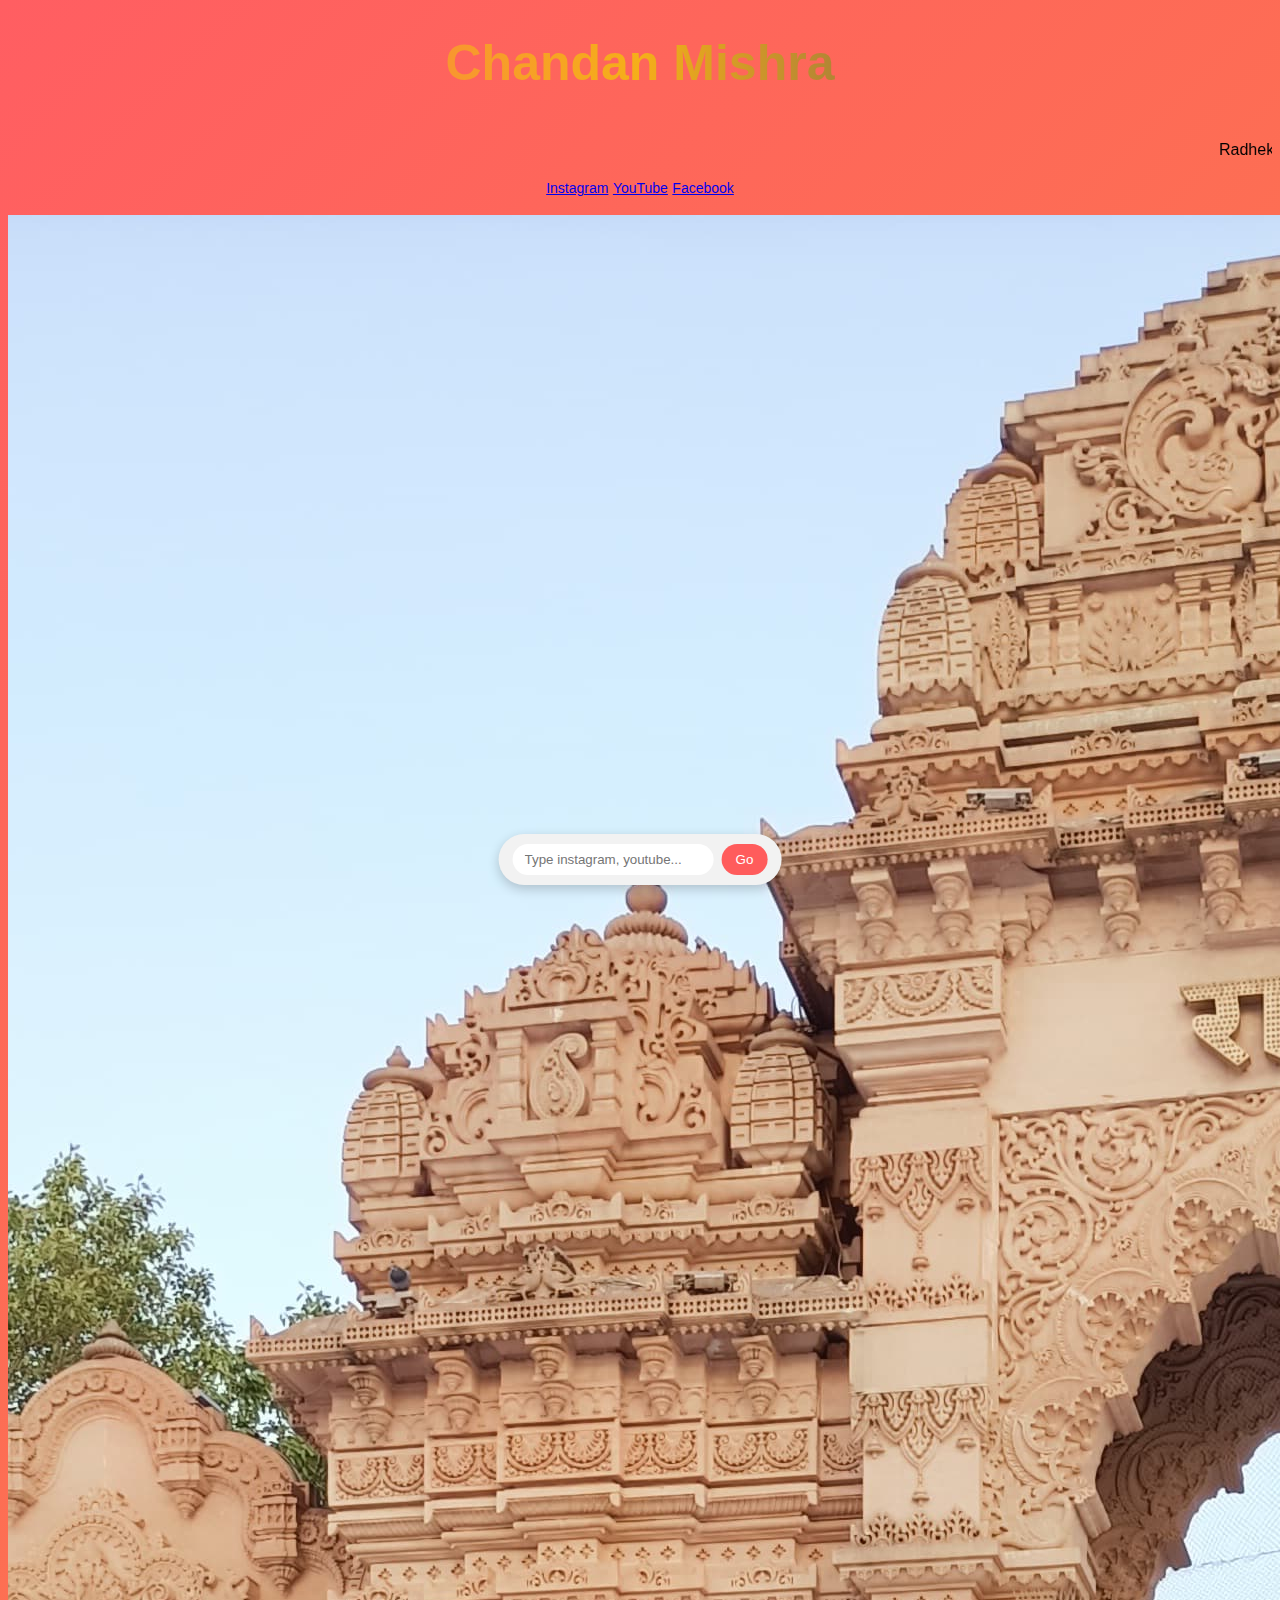
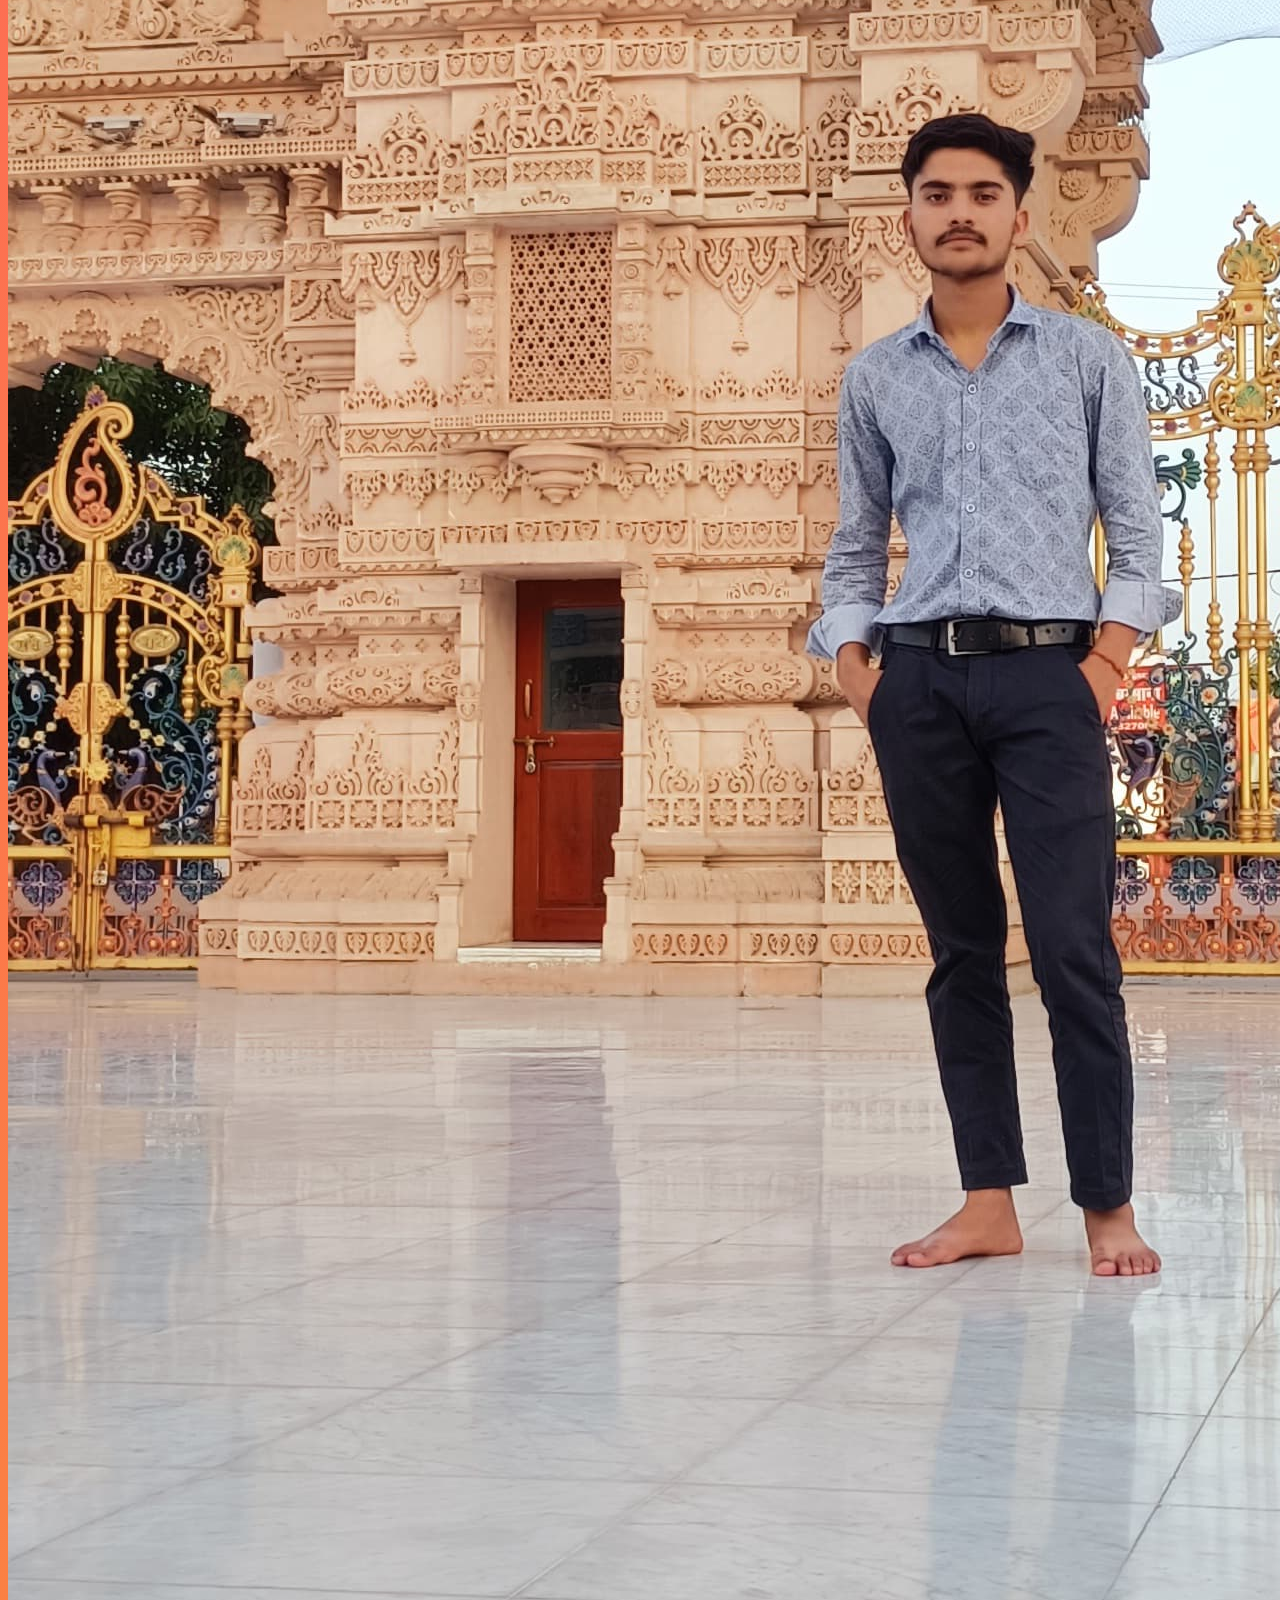
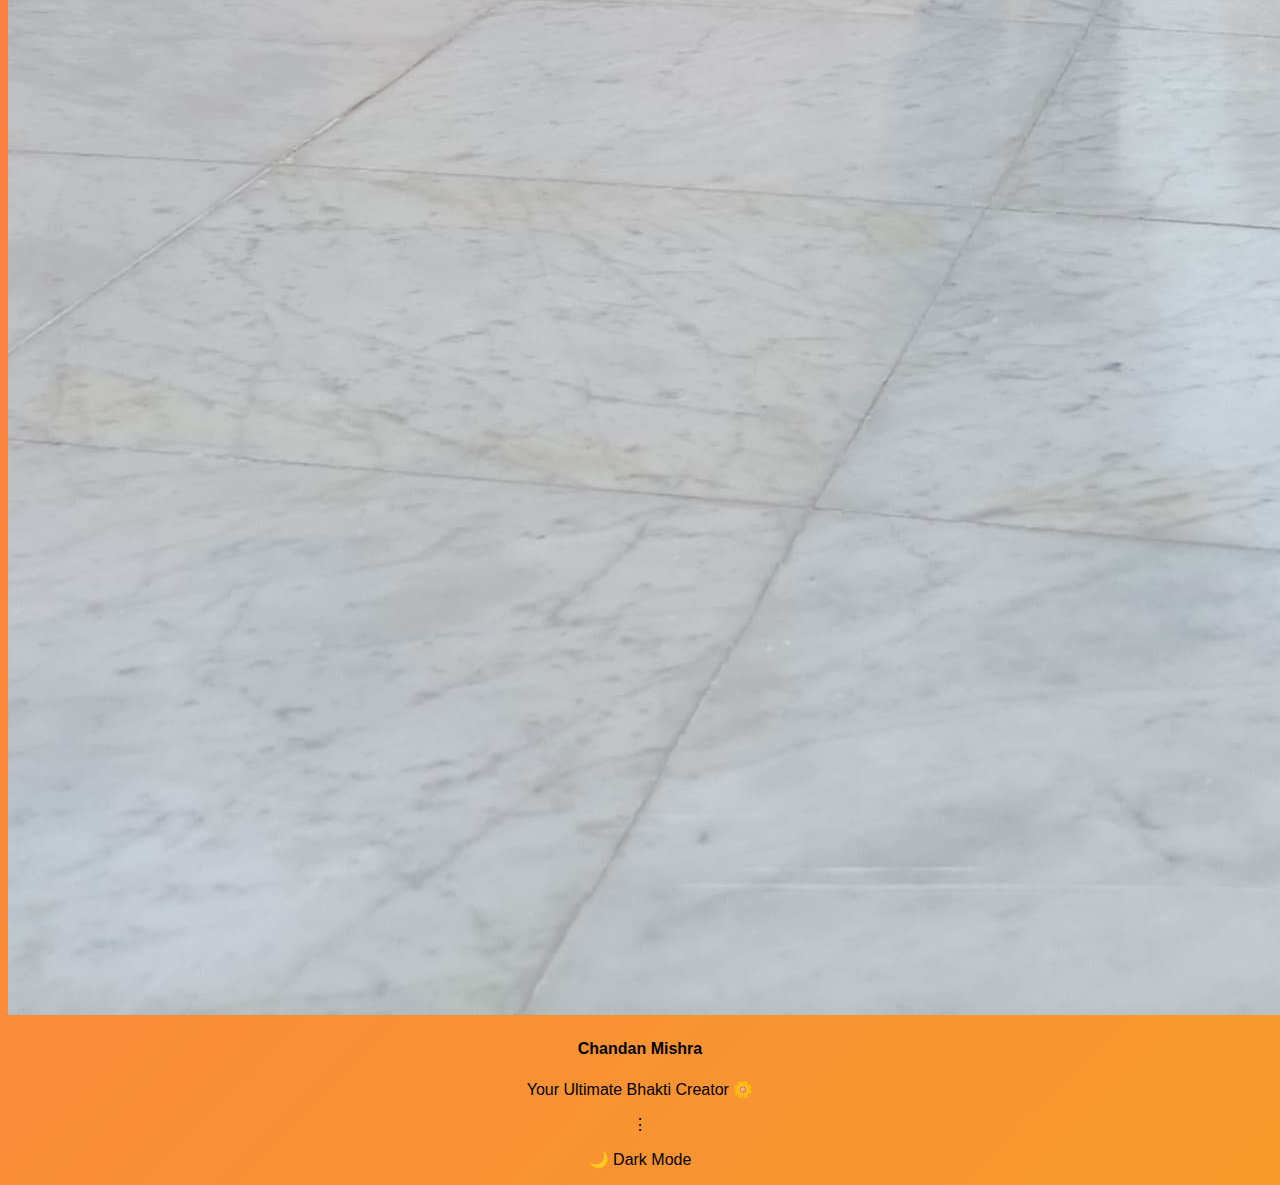
<file: index.html>
<!DOCTYPE html>
<html>
<head>
    <meta name="viewport" content="width=device-width, initial-scale=1.0">
  <meta name="description" content="RadheKrishna Bhakti Reels creator | Follow Chandan Mishra on Instagram">
<meta name="keywords" content="Chandan Mishra">
<meta name="author" content="Chandan Mishra">
  
  <title>Insta Bio – Chandan</title>
  <link rel="stylesheet" href="style.css">
</head>
<body style="text-align:center; font-family:Arial;">
  <div class="container">
  <h1 class="animated-text">Chandan Mishra</h1>
 <marquee> <p>Radhekrishna Bhakti Page </p></marquee></div>
  <div class="links">
  <a href="https://www.instagram.com/officialchandanmishra21?igsh=M3E4OTU4MDI4am52" class="btn">Instagram</a>
  <a href="https://youtube.com/@chandan_bhaktivibes?si=_jPGW_xsWIVqybDO" class="btn">YouTube</a>
  <a href="https://www.facebook.com/share/1BapzyHKNr/" class="btn">Facebook</a></br>
  </br>
    <div class="search">
  <input id="siteInput" type="text" placeholder="Type instagram, youtube...">
  <button onclick="openSite()">Go</button>
    </div>
  </div>
    <div class="top-bar">
  <!-- Profile Section -->
  <div class="profile" onclick="toggleBio()">
    <img src="mishra.jpg" alt="Profile">
  </div>
  <!-- Bio box -->
  <div class="bio-box" id="bioBox">
    <h4>Chandan Mishra</h4>
    <p>Your Ultimate Bhakti Creator 🌼</p>
  </div>
  <!-- 3 Dot Menu -->
  <div class="menu">
    <span onclick="toggleMenu()">⋮</span>
    <div class="menu-box" id="menuBox">
      <p onclick="toggleDark()">🌙 Dark Mode</p>
    </div>
  </div>
    </div>    
  <script src="script.js"></script>
</body>
</html>
</file>
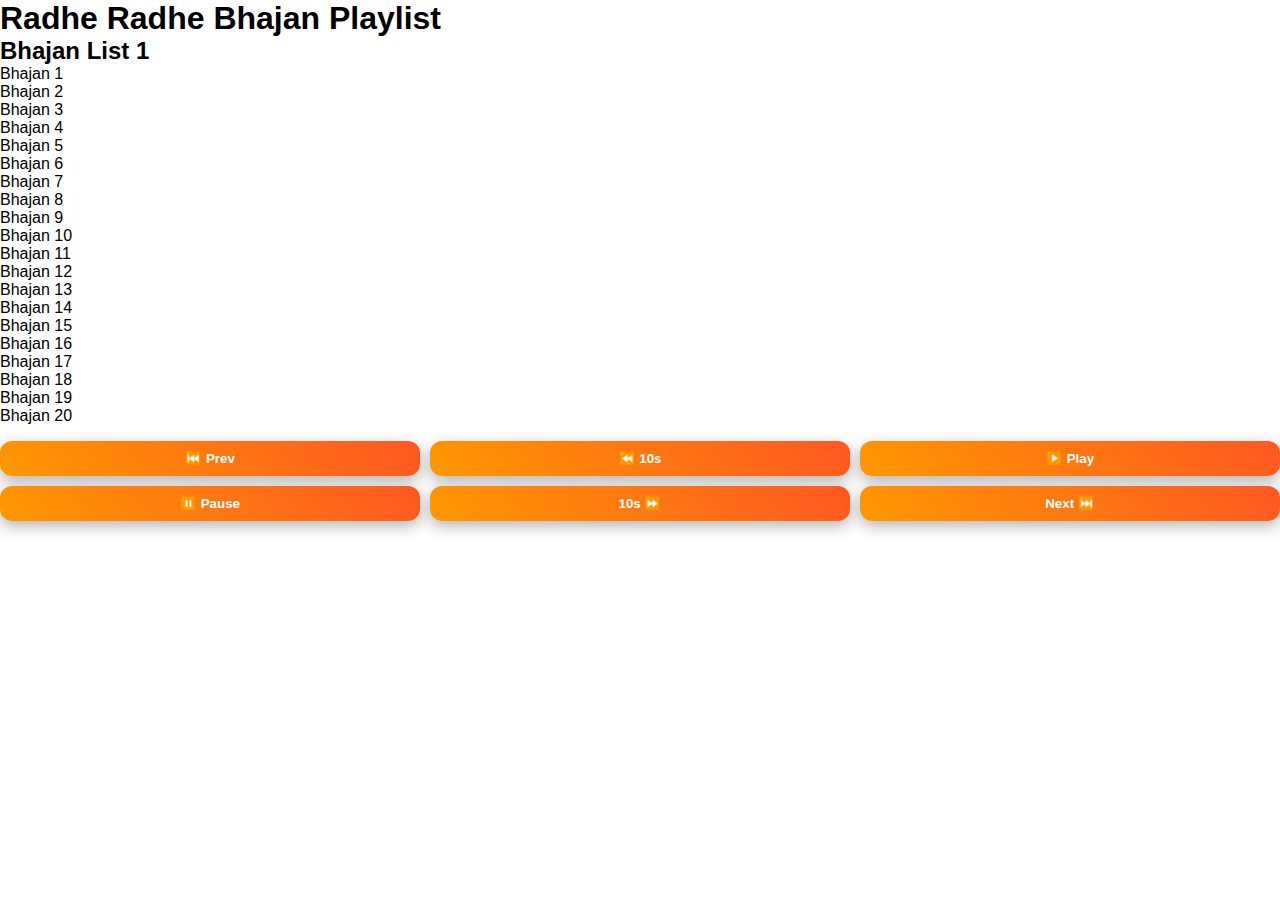
<file: bhajan.html>
<!DOCTYPE html>
<html lang="en">
<head>
  <meta charset="UTF-8">
  <meta name="viewport" content="width=device-width, initial-scale=1.0">
  <title>Multiple Bhajan Playlist</title>
  <link rel="stylesheet" href="bhajan.css">
</head>
<body>
  <div class="playlist-container">
    <h1>Radhe Radhe Bhajan Playlist</h1>

    <!-- Playlist 1 -->
    <div class="playlist" id="playlist1">
      <h2>Bhajan List 1</h2>
      <ul>
        <!-- 20 songs -->
        <li data-src="songs/song1.mp3">Bhajan 1</li>
        <li data-src="songs/song2.mp3">Bhajan 2</li>
        <li data-src="songs/song3.mp3">Bhajan 3</li>
        <li data-src="songs/song4.mp3">Bhajan 4</li>
        <li data-src="songs/song5.mp3">Bhajan 5</li>
        <li data-src="songs/song6.mp3">Bhajan 6</li>
        <li data-src="songs/song7.mp3">Bhajan 7</li>
        <li data-src="songs/song8.mp3">Bhajan 8</li>
        <li data-src="songs/song9.mp3">Bhajan 9</li>
        <li data-src="songs/song10.mp3">Bhajan 10</li>
        <li data-src="songs/song11.mp3">Bhajan 11</li>
        <li data-src="songs/song12.mp3">Bhajan 12</li>
        <li data-src="songs/song13.mp3">Bhajan 13</li>
        <li data-src="songs/song14.mp3">Bhajan 14</li>
        <li data-src="songs/song15.mp3">Bhajan 15</li>
        <li data-src="songs/song16.mp3">Bhajan 16</li>
        <li data-src="songs/song17.mp3">Bhajan 17</li>
        <li data-src="songs/song18.mp3">Bhajan 18</li>
        <li data-src="songs/song19.mp3">Bhajan 19</li>
        <li data-src="songs/song20.mp3">Bhajan 20</li>
      </ul>

      <div class="controls">
        <button id="prev">⏮️ Prev</button>
        <button id="rewind">⏪ 10s</button>
        <button id="play">▶️ Play</button>
        <button id="pause">⏸️ Pause</button>
        <button id="forward">10s ⏩</button>
        <button id="next">Next ⏭️</button>
      </div>

      <audio id="audioPlayer" src=""></audio>
    </div>
  </div>

  <script src="bhajan.js"></script>
</body>
</html>
</file>
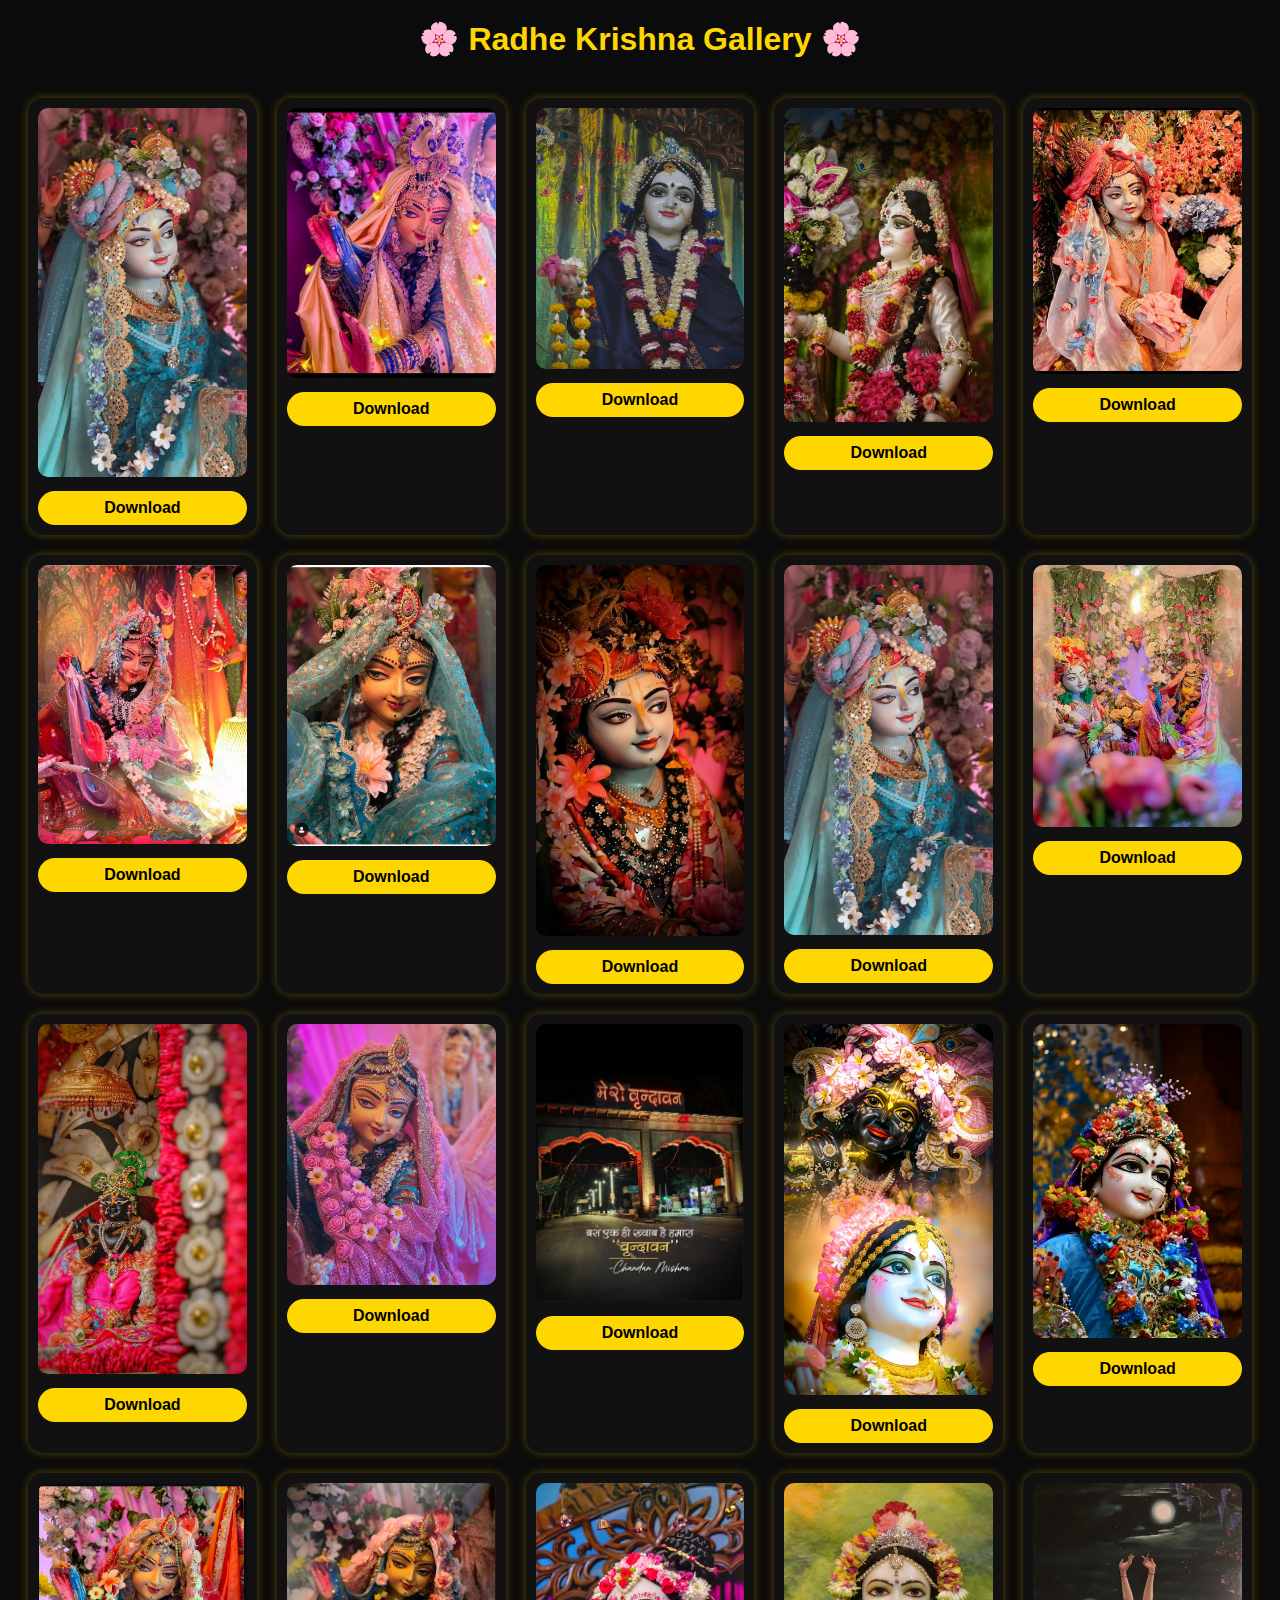
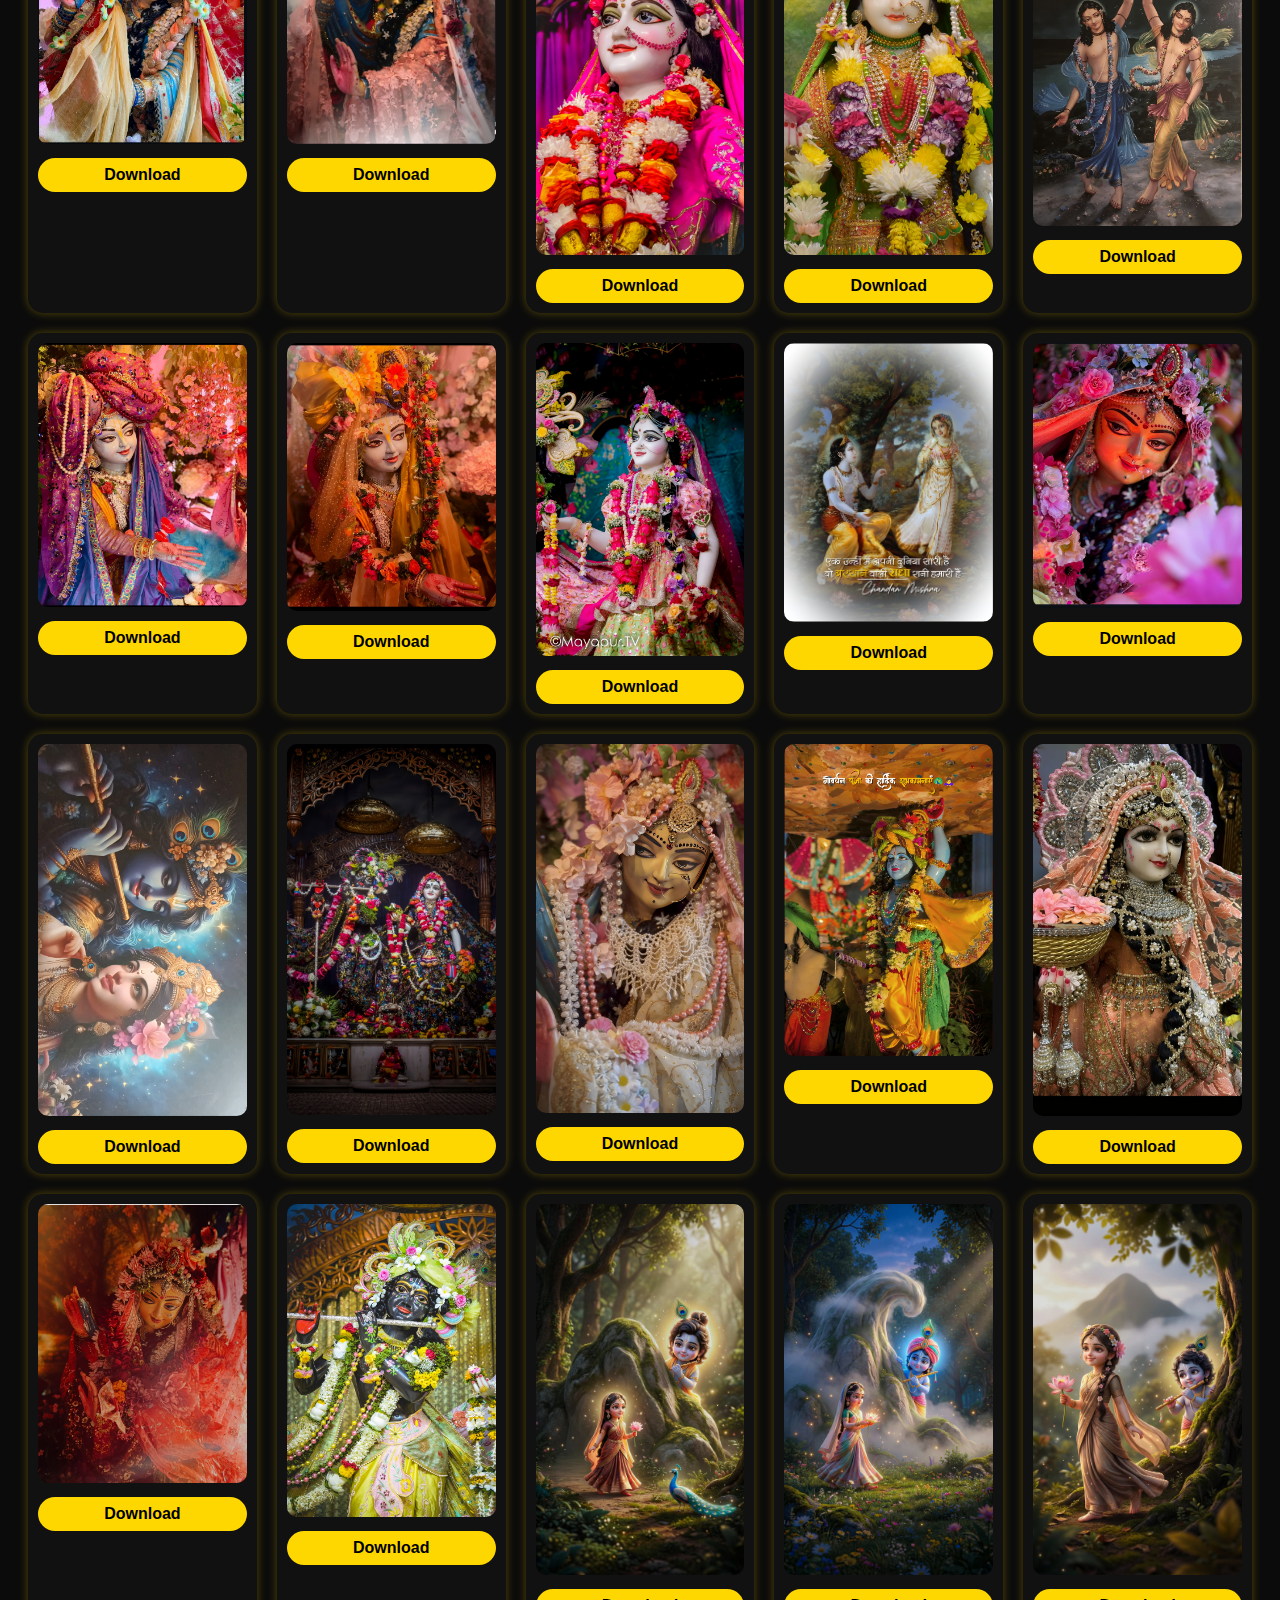
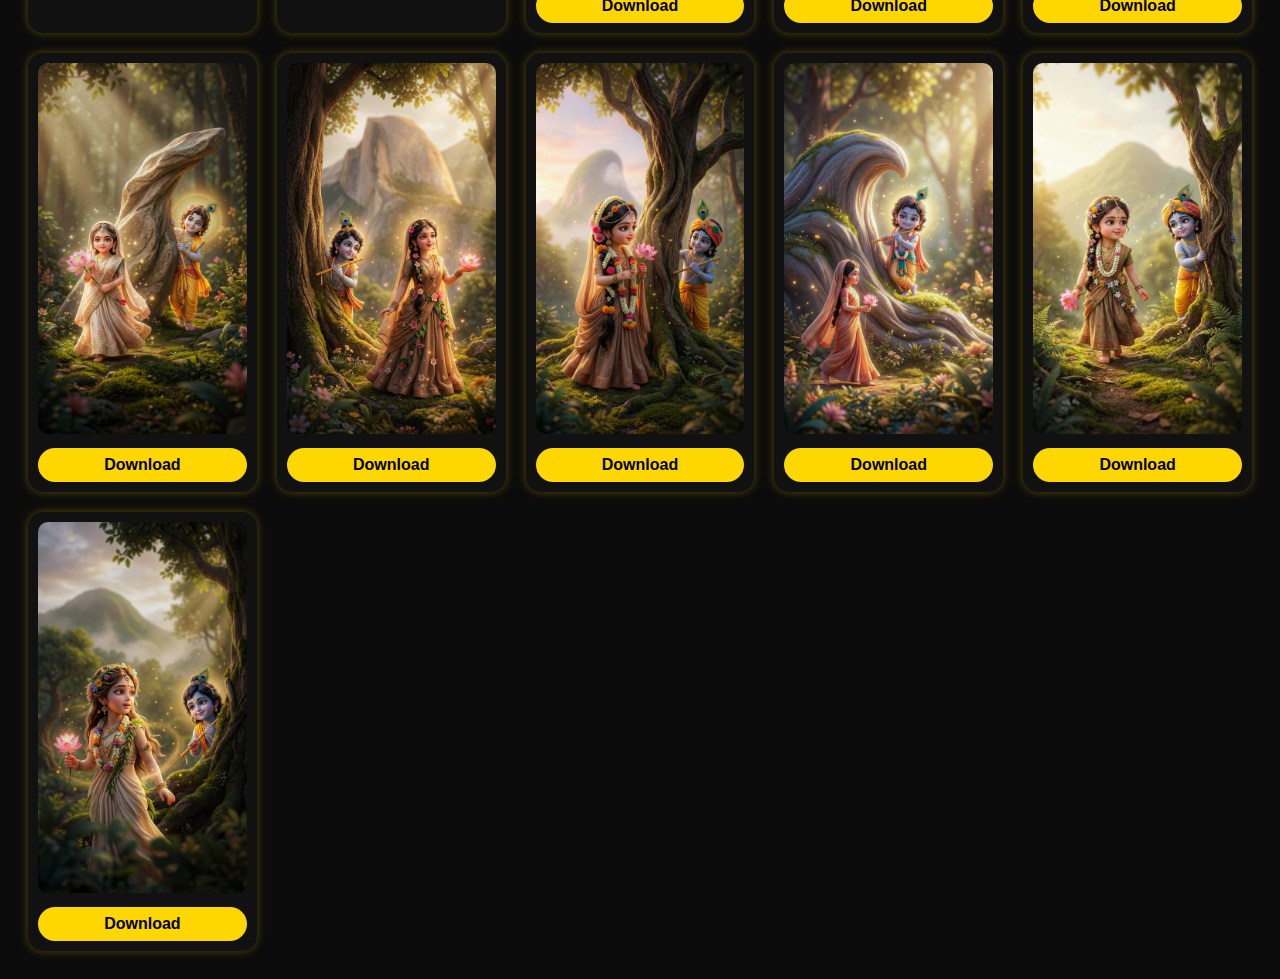
<file: radhekrishna.html>
<!DOCTYPE html>
<html lang="en">
<head>
  <meta charset="UTF-8">
  <title>Radhe Krishna Gallery</title>
  <link rel="stylesheet" href="gallery.css">
</head>
<body>
<h1>🌸 Radhe Krishna Gallery 🌸</h1>

<div class="gallery">
  <div class="card">
    <img src="krishna1.jpg" alt="Krishna">
    <a href="krishna1.jpg" download class="download-btn">Download</a>
  </div>

  <div class="card">
    <img src="radhe1.jpg" alt="Radha">
    <a href="radhe1.jpg" download class="download-btn">Download</a>
  </div>
  <div class="card">
    <img src="radhe2.jpg" alt="Radha">
    <a href="radhe2.jpg" download class="download-btn">Download</a>
  </div>
  <div class="card">
    <img src="radhe3.jpg" alt="Radha">
    <a href="radhe3.jpg" download class="download-btn">Download</a>
  </div>
  <div class="card">
    <img src="kanha2.jpg" alt="Radha">
    <a href="kanha2.jpg" download class="download-btn">Download</a>
  </div>
  <div class="card">
    <img src="radhe5.jpg" alt="Radha">
    <a href="radhe5.jpg" download class="download-btn">Download</a>
  </div>
  <div class="card">
    <img src="shyamaju.jpg" alt="Radha">
    <a href="shyamaju.jpg" download class="download-btn">Download</a>
  </div>
  <div class="card">
    <img src="krishna2.jpg" alt="Radha">
    <a href="krishna2.jpg" download class="download-btn">Download</a>
  </div>
  <div class="card">
    <img src="krishna1.jpg" alt="Radha">
    <a href="krishna1.jpg" download class="download-btn">Download</a>
  </div>
  <div class="card">
    <img src="radhekrishna1.jpg" alt="Radha">
    <a href="radhekrishna1.jpg" download class="download-btn">Download</a>
  </div>
  <div class="card">
    <img src="radharaman.jpg" alt="Radha">
    <a href="radharaman.jpg" download class="download-btn">Download</a>
  </div>
  <div class="card">
    <img src="radhe9.jpg" alt="Radha">
    <a href="radhe9.jpg" download class="download-btn">Download</a>
  </div>
  <div class="card">
    <img src="pics12.jpg" alt="Radha">
    <a href="pics12.jpg" download class="download-btn">Download</a>
  </div>
  <div class="card">
    <img src="pics13.jpg" alt="Radha">
    <a href="pics13.jpg" download class="download-btn">Download</a>
  </div>
  <div class="card">
    <img src="pics14.jpg" alt="Radha">
    <a href="pics14.jpg" download class="download-btn">Download</a>
  </div>
  <div class="card">
    <img src="pic2.jpg" alt="Radha">
    <a href="pic2.jpg" download class="download-btn">Download</a>
  </div>
  <div class="card">
    <img src="pics2.jpg" alt="Radha">
    <a href="pics2.jpg" download class="download-btn">Download</a>
  </div>
  <div class="card">
    <img src="pics3.jpg" alt="Radha">
    <a href="pics3.jpg" download class="download-btn">Download</a>
  </div>
  <div class="card">
    <img src="pics4.jpg" alt="Radha">
    <a href="pics4.jpg" download class="download-btn">Download</a>
  </div>
  <div class="card">
    <img src="pics5.jpg" alt="Radha">
    <a href="pics5.jpg" download class="download-btn">Download</a>
  </div>
  <div class="card">
    <img src="pics6.jpg" alt="Radha">
    <a href="pics6.jpg" download class="download-btn">Download</a>
  </div>
  <div class="card">
    <img src="pics7.jpg" alt="Radha">
    <a href="pics7.jpg" download class="download-btn">Download</a>
  </div>
  <div class="card">
    <img src="pics8.jpg" alt="Radha">
    <a href="pics8.jpg" download class="download-btn">Download</a>
  </div>
  <div class="card">
    <img src="pics9.jpg" alt="Radha">
    <a href="pics9.jpg" download class="download-btn">Download</a>
  </div>
  <div class="card">
    <img src="pics10.jpg" alt="Radha">
    <a href="pics10.jpg" download class="download-btn">Download</a>
  </div>
  <div class="card">
    <img src="pics11.jpg" alt="Radha">
    <a href="pics11.jpg" download class="download-btn">Download</a>
  </div>
  <div class="card">
    <img src="pics15.jpg" alt="Radha">
    <a href="pics15.jpg" download class="download-btn">Download</a>
  </div>
  <div class="card">
    <img src="pics16.jpg" alt="Radha">
    <a href="pics16.jpg" download class="download-btn">Download</a>
  </div>
  <div class="card">
    <img src="pics17.jpg" alt="Radha">
    <a href="pics17.jpg" download class="download-btn">Download</a>
  </div>
  <div class="card">
    <img src="pics28.jpg" alt="Radha">
    <a href="pics28.jpg" download class="download-btn">Download</a>
  </div>
  <div class="card">
    <img src="pics19.jpg" alt="Radha">
    <a href="pics19.jpg" download class="download-btn">Download</a>
  </div>
  <div class="card">
    <img src="pics21.jpg" alt="Radha">
    <a href="pics21.jpg" download class="download-btn">Download</a>
  </div>
  <div class="card">
    <img src="download1.jpg " alt="Radha">
    <a href="download1.jpg" download class="download-btn">Download</a>
  </div>
  <div class="card">
    <img src="download2.jpg " alt="Radha">
    <a href="download2.jpg" download class="download-btn">Download</a>
  </div>
  <div class="card">
    <img src="download3.jpg " alt="Radha">
    <a href="download3.jpg" download class="download-btn">Download</a>
  </div>
  <div class="card">
    <img src="download4.jpg " alt="Radha">
    <a href="download4.jpg" download class="download-btn">Download</a>
  </div>
  <div class="card">
    <img src="download5.jpg " alt="Radha">
    <a href="download5.jpg" download class="download-btn">Download</a>
  </div>
  <div class="card">
    <img src="download6.jpg " alt="Radha">
    <a href="download6.jpg" download class="download-btn">Download</a>
  </div>
  <div class="card">
    <img src="download7.jpg " alt="Radha">
    <a href="download7.jpg" download class="download-btn">Download</a>
  </div>
  <div class="card">
    <img src="download8.jpg " alt="Radha">
    <a href="download8.jpg" download class="download-btn">Download</a>
  </div>
  <div class="card">
    <img src="download9.jpg " alt="Radha">
    <a href="download9.jpg" download class="download-btn">Download</a>
  </div>
</div>

<script src="gallery.js"></script>
</body>
</html>
</file>
<file: style.css>
body {
  background: linear-gradient(-45deg, #1d2671, #c33764, #f5af19, #ff5e62);
  background-size: 400% 400%;
  animation: gradientBG 15s ease infinite;
}

@keyframes gradientBG {
  0% {background-position: 0% 50%;}
  50% {background-position: 100% 50%;}
  100% {background-position: 0% 50%;}
}
.profile-pic {.profile-pic {
  box-shadow: 0 0 20px #c33764;
}
              
  transition: transform 0.3s ease;
}
.profile-pic:hover {
  transform: scale(1.1);
}
.btn {
  position: relative;
  overflow: hidden;
}
.btn::after {
  content: "";
  position: absolute;
  width: 100%;
  height: 0;
  top: 0;
  left: 0;
  background: rgba(255,255,255,0.2);
  transition: 0.5s;
}
.btn:hover::after {
  height: 100%;
}
h1 {
  font-size: 50px; /* bada */
}

p.bio {
  font-size: 16px; /* normal */
}

.btn {
  font-size: 14px; /* button text chhota */
}

.animated-text {
  background: linear-gradient(90deg, #ff5e62, #f5af19, #1d2671);
  -webkit-background-clip: text;
  -webkit-text-fill-color: transparent;
  animation: textMove 3s linear infinite;
}

@keyframes textMove {
  0% {background-position: 0%;}
  100% {background-position: 200%;}
}
  .box {
    display: flex;
    gap: 10px;
    background: rgba(0,0,0,0.25);
    padding: 12px;
    border-radius: 30px;
    max-width: 450px;
    margin: auto;
  }

  .box input {
    flex: 1;
    border: none;
    outline: none;
    padding: 12px 15px;
    border-radius: 25px;
    font-size: 14px;
  }
  .box a {
    text-decoration: none;
    background: linear-gradient(45deg, #ff4081, #ff9100);
    padding: 12px 18px;
    border-radius: 25px;
    color: white;
    font-weight: bold;
    white-space: nowrap;
  }
.search{
  position: fixed;
  bottom: 15px;
  left: 50%;
  transform: translateX(-50%);
  
  display: flex;
  gap: 8px;

  background: #f2f2f2;
  padding: 10px 14px;
  border-radius: 30px;

  box-shadow: 0 4px 12px rgba(0,0,0,0.2);
  z-index: 999;
  outline:none;
  animation: borderGlow 2s infinite linear;
}
@keyframes borderGlow {
  0%   { border-color: red; }
  25%  { border-color: orange; }
  50%  { border-color: yellow; }
  75%  { border-color: lime; }
  100% { border-color: red; }
}
.search input{
  border: none;
  outline: none;
  padding: 8px 12px;
  border-radius: 20px;
}

.search button{
  border: none;
  background: #ff5c5c;
  color: white;
  padding: 8px 14px;
  border-radius: 20px;
  cursor: pointer;
    }
</file>
<file: bhajan.css>
* {
  margin: 0;
  padding: 0;
  box-sizing: border-box;
  font-family: "Poppins", sans-serif;
}

/* ===== Galaxy Background Video ===== */
.bg-video {
  position: fixed;
  top: 0;
  left: 0;
  width: 100%;
  height: 100%;
  object-fit: cover;
  z-index: -1;
}

/* ===== Main Card ===== */
.main-card {
  width: 92%;
  max-width: 420px;
  margin: 40px auto;
  padding: 18px;
  background: rgba(255, 255, 255, 0.92);
  border-radius: 25px;
  border: 4px solid red;
  animation: rgbBorder 6s linear infinite;
  box-shadow: 0 20px 40px rgba(0, 0, 0, 0.4);
}

/* RGB border animation */
@keyframes rgbBorder {
  0%   { border-color: red; }
  33%  { border-color: lime; }
  66%  { border-color: dodgerblue; }
  100% { border-color: red; }
}

/* ===== Title ===== */
.title {
  text-align: center;
  margin-bottom: 14px;
  font-size: 22px;
  color: #ff3366;
  text-shadow: 0 0 10px rgba(255, 51, 102, 0.6);
}

/* ===== Playlist Box ===== */
.playlist-box {
  border-radius: 18px;
  overflow: hidden;
  border: 2px solid #ffd6a5;
}

/* Playlist list */
#playlist {
  list-style: none;
  max-height: 280px;
  overflow-y: auto;
  background: #ffffff;
}

/* Scrollbar (mobile friendly) */
#playlist::-webkit-scrollbar {
  width: 6px;
}
#playlist::-webkit-scrollbar-thumb {
  background: linear-gradient(red, blue);
  border-radius: 10px;
}

/* ===== Playlist Item (STABLE) ===== */
#playlist li {
  display: flex;
  align-items: center;
  justify-content: space-between;
  padding: 12px 14px;
  border-bottom: 1px solid #eee;
  cursor: pointer;
  overflow: hidden; /* VERY IMPORTANT */
}

/* Hover */
#playlist li:hover {
  background: #fff4ea;
}

/* ===== Song Name ===== */
.song-name {
  width: 70%;
  white-space: nowrap;
  overflow: hidden;
  font-size: 14px;
  color: #333;
}

/* Active song marquee */
#playlist li.active .song-name {
  animation: textScroll 8s linear infinite;
  color: #ff0066;
  font-weight: 600;
}

/* Scroll ONLY inside line */
@keyframes textScroll {
  0%   { transform: translateX(100%); }
  100% { transform: translateX(-100%); }
}

/* ===== Music Bars ===== */
.bars {
  display: flex;
  gap: 3px;
}

.bars i {
  width: 4px;
  height: 6px;
  background: #ff0066;
  border-radius: 2px;
  animation: beat 1s infinite;
}

.bars i:nth-child(2) { animation-delay: 0.2s; }
.bars i:nth-child(3) { animation-delay: 0.4s; }

@keyframes beat {
  0%, 100% { height: 6px; }
  50%      { height: 22px; }
}

/* Stop bars for non-active */
#playlist li:not(.active) .bars i {
  animation-play-state: paused;
}

/* ===== Controls ===== */
.controls {
  display: grid;
  grid-template-columns: repeat(3, 1fr);
  gap: 10px;
  margin-top: 16px;
}

.controls button {
  padding: 10px;
  border: none;
  border-radius: 12px;
  background: linear-gradient(45deg, #ff9800, #ff5722);
  color: white;
  font-weight: 600;
  cursor: pointer;
  box-shadow: 0 5px 15px rgba(0, 0, 0, 0.3);
  transition: transform 0.2s, box-shadow 0.2s;
}

.controls button:hover {
  transform: scale(1.05);
  box-shadow: 0 8px 20px rgba(0, 0, 0, 0.4);
}
/* ===============================
   PLAYLIST GLASS + GALAXY EFFECT
================================ */

.playlist-box {
  width: 100%;
  max-height: 340px;
  overflow-y: auto;

  background: rgba(255, 255, 255, 0.22);
  backdrop-filter: blur(10px);
  -webkit-backdrop-filter: blur(10px);

  border-radius: 18px;
  padding: 10px;
  border: 2px solid transparent;
  animation: rgbBorder 6s linear infinite;
}

/* RGB BORDER ANIMATION */
@keyframes rgbBorder {
  0%   { border-color: #ff0080; }
  33%  { border-color: #00f0ff; }
  66%  { border-color: #7CFF00; }
  100% { border-color: #ff0080; }
}

/* ===============================
   PLAYLIST LIST – STABLE
================================ */

#playlist {
  list-style: none;
  margin: 0;
  padding: 0;
}

#playlist li {
  display: flex;
  align-items: center;
  justify-content: space-between;

  height: 48px;                /* 🔒 FIX HEIGHT (NO SHAKE) */
  padding: 0 8px;
  margin-bottom: 6px;

  border-radius: 10px;
  background: rgba(255,255,255,0.35);
}

/* ===============================
   SONG NAME SCROLL (SAFE)
================================ */

.song-name {
  width: 70%;
  overflow: hidden;
  white-space: nowrap;
  position: relative;
}

.song-name span {
  display: inline-block;
  padding-left: 100%;
  animation: textScroll 10s linear infinite;
}

/* GPU SAFE – NO HILNA */
@keyframes textScroll {
  0%   { transform: translate3d(0,0,0); }
  100% { transform: translate3d(-100%,0,0); }
}

/* ===============================
   RIGHT SIDE MUSIC BARS
================================ */

.bars {
  display: flex;
  gap: 3px;
  min-width: 24px;
  align-items: flex-end;
}

.bars span {
  width: 4px;
  height: 8px;
  background: linear-gradient(180deg,#ff0080,#00f0ff);
  border-radius: 2px;
  animation: musicBars 1s infinite ease-in-out;
}

.bars span:nth-child(2) { animation-delay: .2s; }
.bars span:nth-child(3) { animation-delay: .4s; }

@keyframes musicBars {
  0%   { height: 6px; }
  50%  { height: 18px; }
  100% { height: 6px; }
}

/* ===============================
   SCROLLBAR BEAUTY
================================ */

.playlist-box::-webkit-scrollbar {
  width: 5px;
}

.playlist-box::-webkit-scrollbar-thumb {
  background: linear-gradient(#ff0080,#00f0ff);
  border-radius: 10px;
}
.playlist-box {
  position: relative;

  background: rgba(15, 15, 25, 0.6);
  backdrop-filter: blur(10px);
  -webkit-backdrop-filter: blur(10px);

  border-radius: 22px;
  transition: background 0.3s ease, filter 0.3s ease;
}
</file>
<file: gallery.css>
body{
  background: #0b0b0b;
  color: white;
  text-align: center;
  font-family: sans-serif;
}

h1{ color: gold; margin: 20px; }

.gallery{
  display: grid;
  grid-template-columns: repeat(auto-fit,minmax(200px,1fr));
  gap: 20px;
  padding: 20px;
}

.card{
  background: #111;
  border-radius: 15px;
  padding: 10px;
  box-shadow: 0 0 10px rgba(255,215,0,0.3);
}

.card img{
  width: 100%;
  border-radius: 10px;
}

.download-btn{
  display: block;
  margin-top: 10px;
  padding: 8px;
  background: gold;
  color: black;
  text-decoration: none;
  border-radius: 20px;
  font-weight: bold;
}

.download-btn:hover{ background: orange; }
</file>
